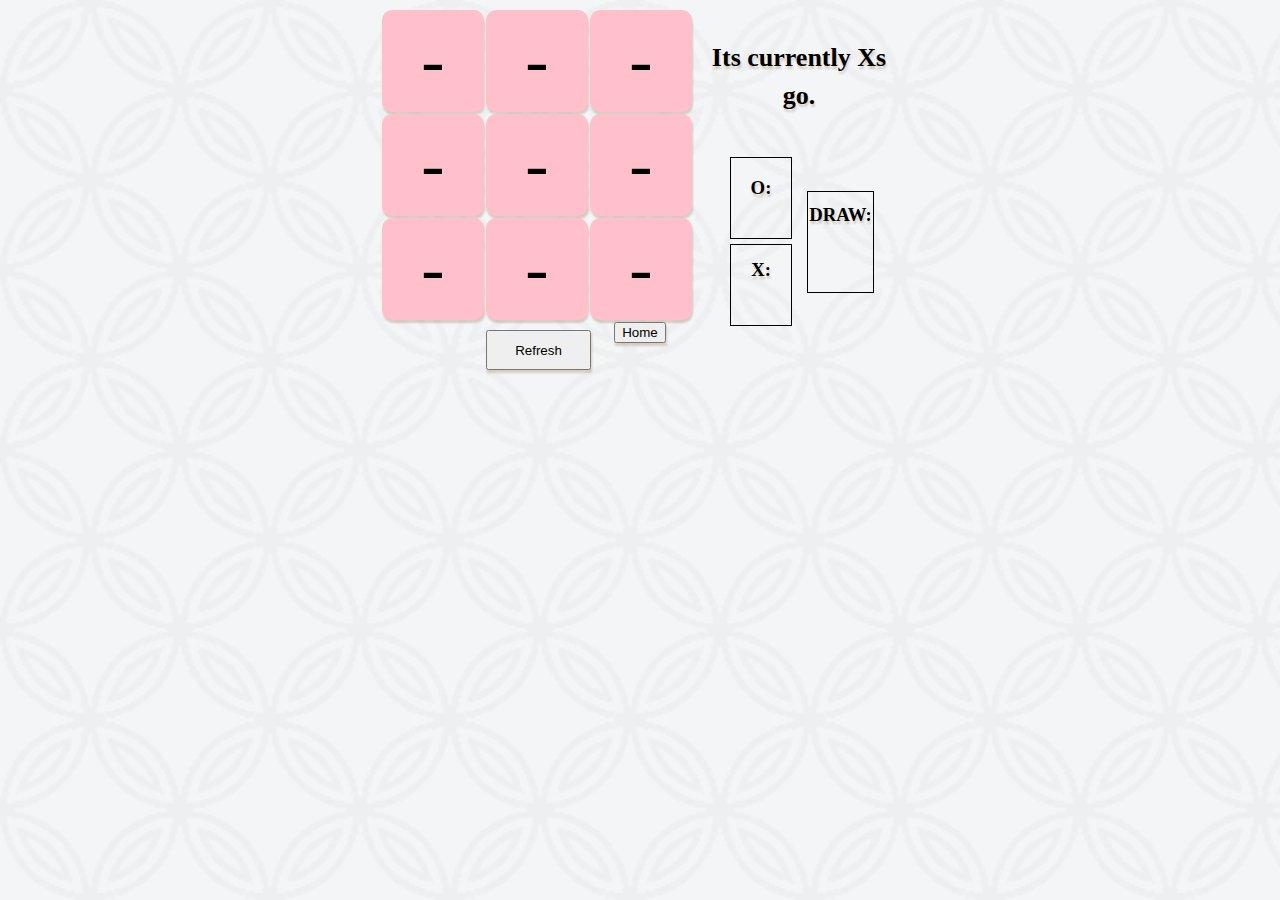
<file: tictactoe2player/index.html>
<!DOCTYPE html>
<html lang="en">
<head>
	<link rel="stylesheet" type="text/css" href="css/style.css">
	<meta charset="UTF-8">
	<title>TIC TAC BRO</title>
</head>
<body>
	<div class="gameboard">
	<div class="table">
	<table>
    <tr class="row-one">
        <td class="box1">-</td>
        <td class="box2">-</td>
        <td class="box3">-</td>
    </tr>
    <tr class="row-two">
        <td class="box4">-</td>
        <td class="box5">-</td>
        <td class="box6">-</td>
    </tr>
    <tr class="row-three">
        <td class="box7">-</td>
        <td class="box8">-</td>
        <td class="box9">-</td>
    </tr>
	</table>
	</div>
	<div class="winCounter">
		<h3 class="winCounterX">X: </h3>
		<h3 class="winCounterO">O: </h3>
		<h3 class="drawCounter">DRAW: </h3>
		<h3 class="currentPlayer">Its currently Xs go.</h3>
	</div>
	<button class="reset">Refresh</button>
	<a href="../ticTacBro.html"><button class="home">Home</button></a>
	</div>
	<script src="js/jquery.js"></script>
	<script src="js/tictactoe.js"></script>
</body>
</html>
</file>
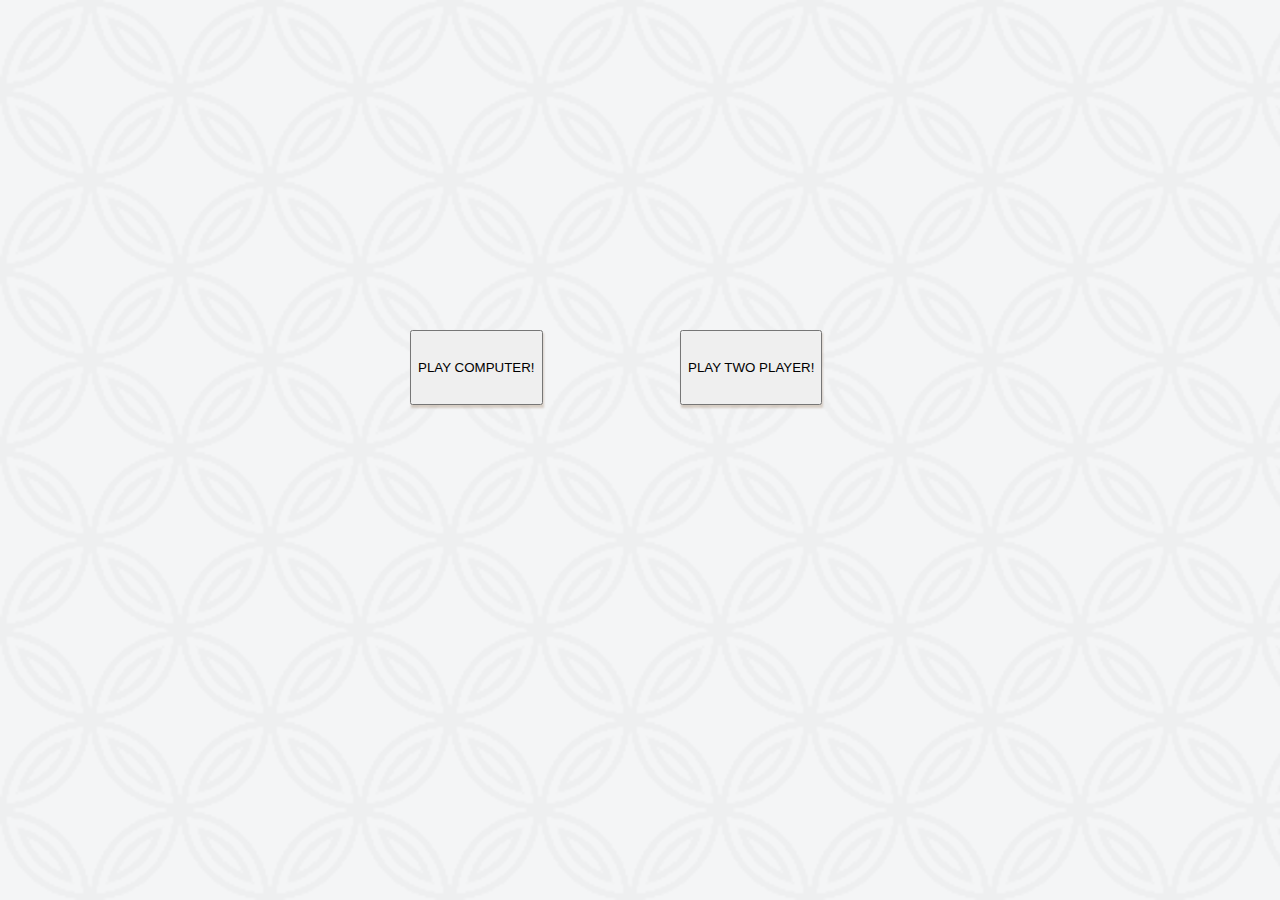
<file: ticTacBro.html>
<!DOCTYPE html>
<html lang="en">
<head>
	<link rel="stylesheet" type="text/css" href="css/style.css">
	<meta charset="UTF-8">
	<title>TIC TAC BRO</title>
</head>
<body>
	<div class="gameboard">
	<div class="table">
	<table>
    <tr class="row-one">
        <td class="box1">-</td>
        <td class="box2">-</td>
        <td class="box3">-</td>
    </tr>
    <tr class="row-two">
        <td class="box4">-</td>
        <td class="box5">-</td>
        <td class="box6">-</td>
    </tr>
    <tr class="row-three">
        <td class="box7">-</td>
        <td class="box8">-</td>
        <td class="box9">-</td>
    </tr>
	</table>
	</div>
	<div class="winCounter">
		<h3 class="winCounterX">X: </h3>
		<h3 class="winCounterO">O: </h3>
		<h3 class="drawCounter">DRAW: </h3>
		<h3 class="currentPlayer">You are playing as:</h3>
	</div>
	<button class="play">PLAY COMPUTER!</button>
	<a href="tictactoe2player/index.html"><button class="playertwo">PLAY TWO PLAYER!</button></a>
	<button class="chooseO">O</button>
	<button class="chooseX">X</button>
	<button class="reset">RESET THE BOARD</button>
	</div>
	<script src="js/jquery.js"></script>
	<script src="js/tictactoe.js"></script>
</body>
</html>
</file>
<file: tictactoe2player/css/style.css>
td {
	height: 100px;
	width: 100px;
	background-color: pink;
	text-align: center;
	font-size: 70px;
	box-shadow: 1px 3px 2px rgba(100,50,0,0.2);
	border-radius: 10px 10px 10px 10px;
}

.play {
	position: absolute;
	left: 30px;
	height: 75px;
}

.playertwo {
	position: absolute;
	left: 170px;
	height: 75px;
}

.reset {
	position: absolute;
	width: 105px;
	left: 106px;
	height: 40px;
	top: 322px;
}

.chooseO {
	position: absolute;
	left: 55px;
	height: 80px;
	top: 50px;
	width: 80px;
	font-size: 65px;
}

.chooseX {
	position: absolute;
	left: 140px;
	height: 80px;
	top: 50px;
	width: 80px;
	font-size: 65px;
}


div {
	max-width: 960px;
}

body {
	background-image: url("page-background.png");
	background-size: 900px;
}

h3 {
	text-shadow: 1px 3px 2px rgba(100,50,0,0.2);
}

button {
	box-shadow: 1px 3px 2px rgba(100,50,0,0.2);
}

.gameboard {
	max-width: 960px;
	margin: 0 auto;
	text-align: center;
	position: relative;
	width: 520px;
	height: 350px;
}

.winCounterO {
	position: absolute;
	text-align: center;
	line-height: 60px;
	width: 60px;
	height: 80px;
	border: 1px solid black;
	left: 350px;
	top: 130px;
}

.winCounterX {
	position: absolute;
	text-align: center;
	line-height: 50px;
	width: 60px;
	height: 80px;
	border: 1px solid black;
	left: 350px;
	top: 217px;
}
.drawCounter{
	position: absolute;
	text-align: center;
	line-height: 45px;
	width: 65px;
	height: 100px;
	border: 1px solid black;
	left: 427px;
	top: 164px;
}
.currentPlayer {
	position: absolute;
	text-align: center;
	line-height: 38px;
	width: 180px;
	height: 89px;
	left: 329px;
	top: 5px;
	font-size: 26px;

}
</file>
<file: css/style.css>
td {
	height: 100px;
	width: 100px;
	background-color: pink;
	text-align: center;
	font-size: 70px;
	box-shadow: 1px 3px 2px rgba(100,50,0,0.2);
	border-radius: 10px 10px 10px 10px;
}

.play {
	position: absolute;
	left: 30px;
	height: 75px;
	top:322px;
}

.playertwo {
	position: absolute;
	left: 300px;
	height: 75px;
	top: 322px;
}

.reset {
	position: absolute;
	left: 87px;
	height: 75px;
	top: 322px;
}

.chooseO {
	position: absolute;
	left: 30px;
	height: 75px;
	top: 322px;
	width: 80px;
	font-size: 65px;
}

.chooseX {
	position: absolute;
	left: 300px;
	height: 75px;
	top: 322px;
	width: 80px;
	font-size: 65px;
}


div {
	max-width: 960px;
}

body {
	background-image: url("page-background.png");
	background-size: 900px;
}

h3 {
	text-shadow: 1px 3px 2px rgba(100,50,0,0.2);
}

button {
	box-shadow: 1px 3px 2px rgba(100,50,0,0.2);
}

.gameboard {
	max-width: 960px;
	margin: 0 auto;
	text-align: center;
	position: relative;
	width: 520px;
	height: 350px;
}

.winCounterO {
	position: absolute;
	text-align: center;
	line-height: 60px;
	width: 60px;
	height: 80px;
	border: 1px solid black;
	left: 350px;
	top: 130px;
}

.winCounterX {
	position: absolute;
	text-align: center;
	line-height: 50px;
	width: 60px;
	height: 80px;
	border: 1px solid black;
	left: 350px;
	top: 217px;
}
.drawCounter{
	position: absolute;
	text-align: center;
	line-height: 45px;
	width: 65px;
	height: 100px;
	border: 1px solid black;
	left: 427px;
	top: 164px;
}
.currentPlayer {
	position: absolute;
	text-align: center;
	line-height: 38px;
	width: 180px;
	height: 89px;
	left: 329px;
	top: 5px;
	font-size: 26px;

}
</file>
